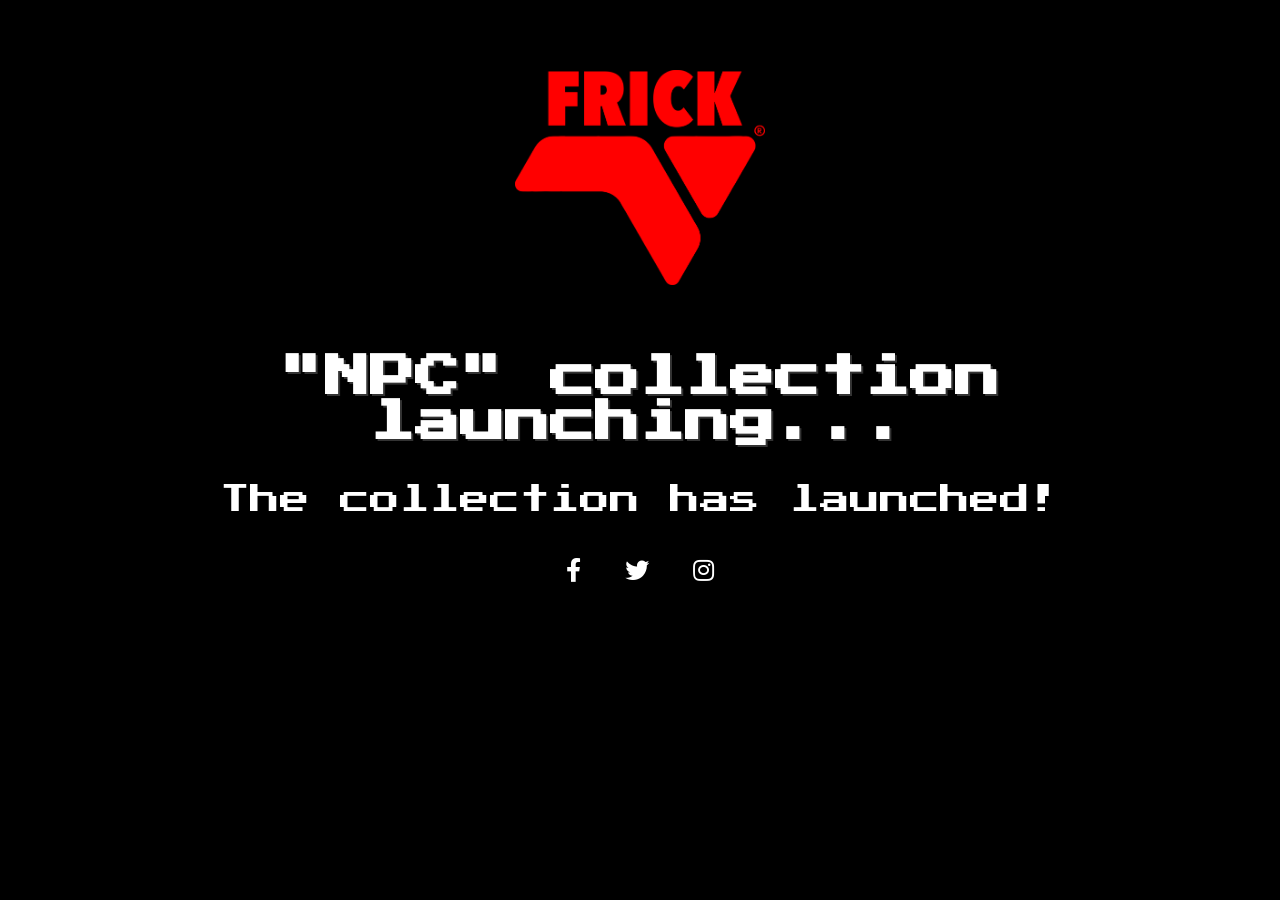
<file: index.html>
<!DOCTYPE html>
<html>
  <head>
  <link rel="stylesheet" href="https://use.fontawesome.com/releases/v5.14.0/css/all.css" integrity="sha384-HzLeBuhoNPvSl5KYnjx0BT+WB0QEEqLprO+NBkkk5gbc67FTaL7XIGa2w1L0Xbgc" crossorigin="anonymous">
  <link rel="stylesheet" type="text/css" href="index.css">
    <title>FRICK DA Y</title>
    <style>
      /* Add your CSS code here */
    </style>
    <link href="https://fonts.googleapis.com/css2?family=Press+Start+2P&display=swap" rel="stylesheet">
  </head>
  <body>
    <main>
      <div class="logo-container">
        <img src="logo.png" alt="Logo">
      </div>
      <h1 class="waiting-message">"NPC" collection launching...</h1>
      <div class="countdown">
        <p id="countdown-timer"></p>
      </div>
      <div class="social-icons">
        <a href="#">
          <i class="fab fa-facebook-f"></i>
        </a>
        <a href="#">
          <i class="fab fa-twitter"></i>
        </a>
        <a href="https://www.instagram.com/frickthey">
          <i class="fab fa-instagram"></i>
        </a>
      </div>
    </main>
    <script type="text/javascript" src="index.js"></script>
  </body>
</html>
</file>
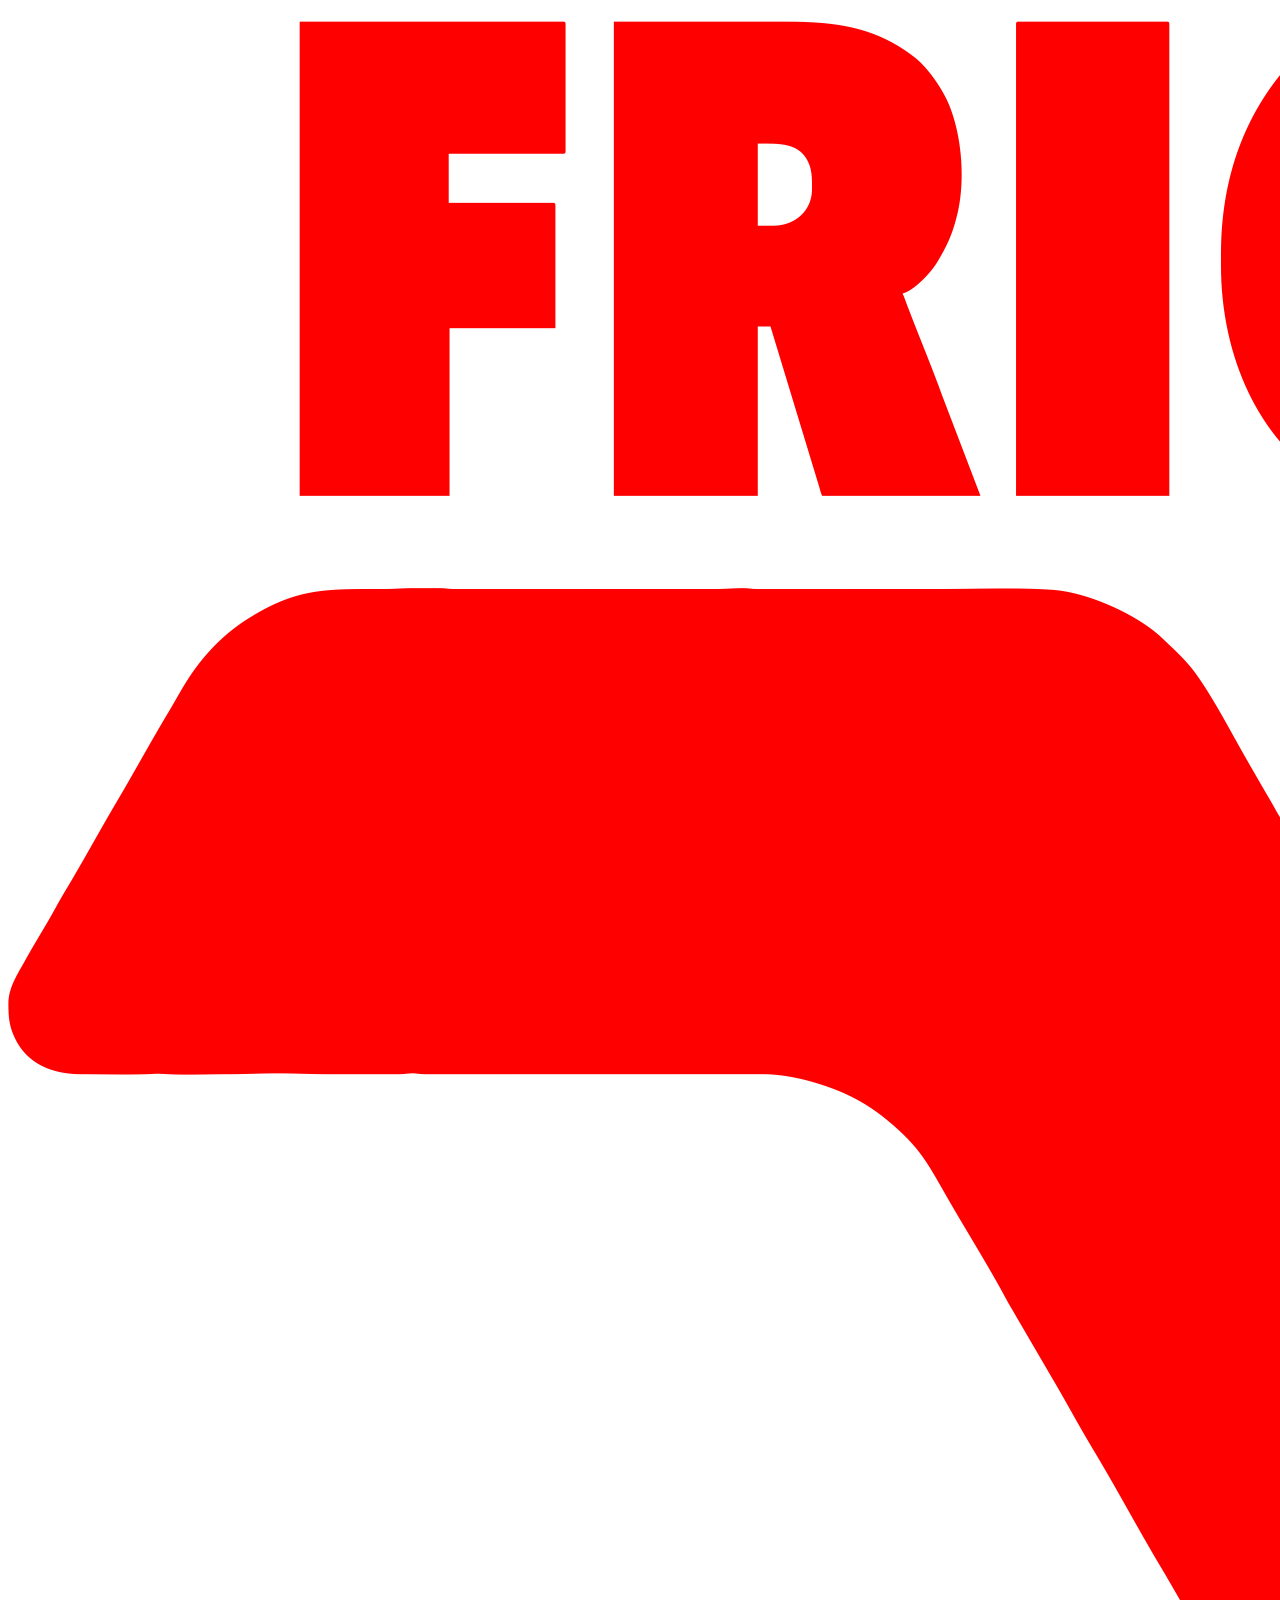
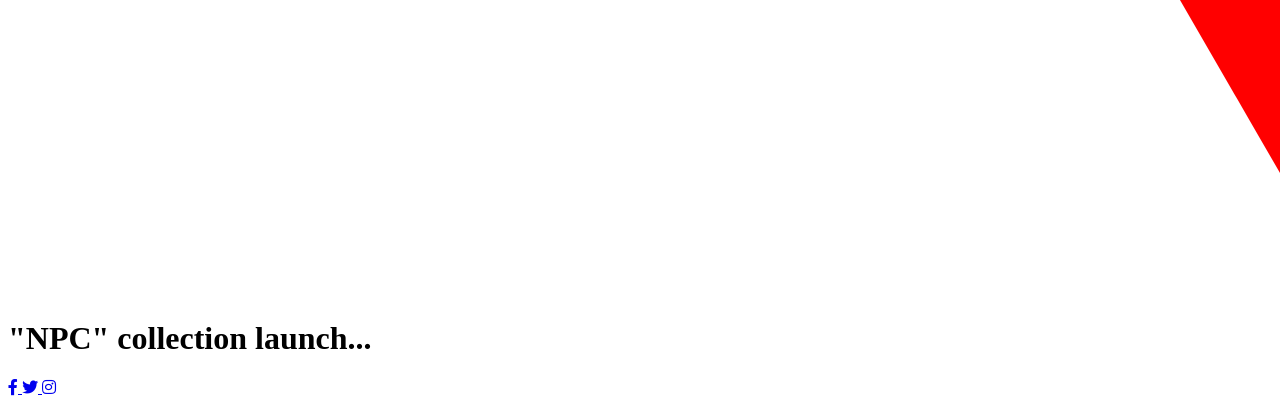
<file: main.html>
<!DOCTYPE html>
<html>
  <head>
  <link rel="stylesheet" href="https://use.fontawesome.com/releases/v5.14.0/css/all.css" integrity="sha384-HzLeBuhoNPvSl5KYnjx0BT+WB0QEEqLprO+NBkkk5gbc67FTaL7XIGa2w1L0Xbgc" crossorigin="anonymous">
    <title>Next Collection Launch</title>
    <style>
      /* Add your CSS code here */
    </style>
    <link href="https://fonts.googleapis.com/css2?family=Press+Start+2P&display=swap" rel="stylesheet">
  </head>
  <body>
    <main>
      <div class="logo-container">
        <img src="logo.png" alt="Logo">
      </div>
      <h1 class="waiting-message">"NPC" collection launch...</h1>
      <div class="countdown">
        <p id="countdown-timer"></p>
      </div>
      <div class="social-icons">
        <a href="#">
          <i class="fab fa-facebook-f"></i>
        </a>
        <a href="#">
          <i class="fab fa-twitter"></i>
        </a>
        <a href="#">
          <i class="fab fa-instagram"></i>
        </a>
      </div>
    </main>
  </body>
</html>
</file>
<file: index.css>
body {
  background-color: black;
  color: white;
  font-family: 'Press Start 2P', sans-serif;
  text-align: center;
}

.logo-container {
  margin: 70px 0;
  text-align: center;
}

.logo-container img {
  width: 250px;
}

.waiting-message {
  font-size: 45px;
  margin: 40px 0;
  text-align: center;
  text-shadow: 2px 2px #333;
}

.countdown {
  font-size: 30px;
  margin: 40px 0;
}

.social-icons {
  margin-top: 20px;
}

.social-icons a {
  color: white;
  font-size: 24px;
  margin: 0 10px;
  text-decoration: none;
}

.fab {
  font-family: 'Font Awesome 5 Brands';
}
</file>
